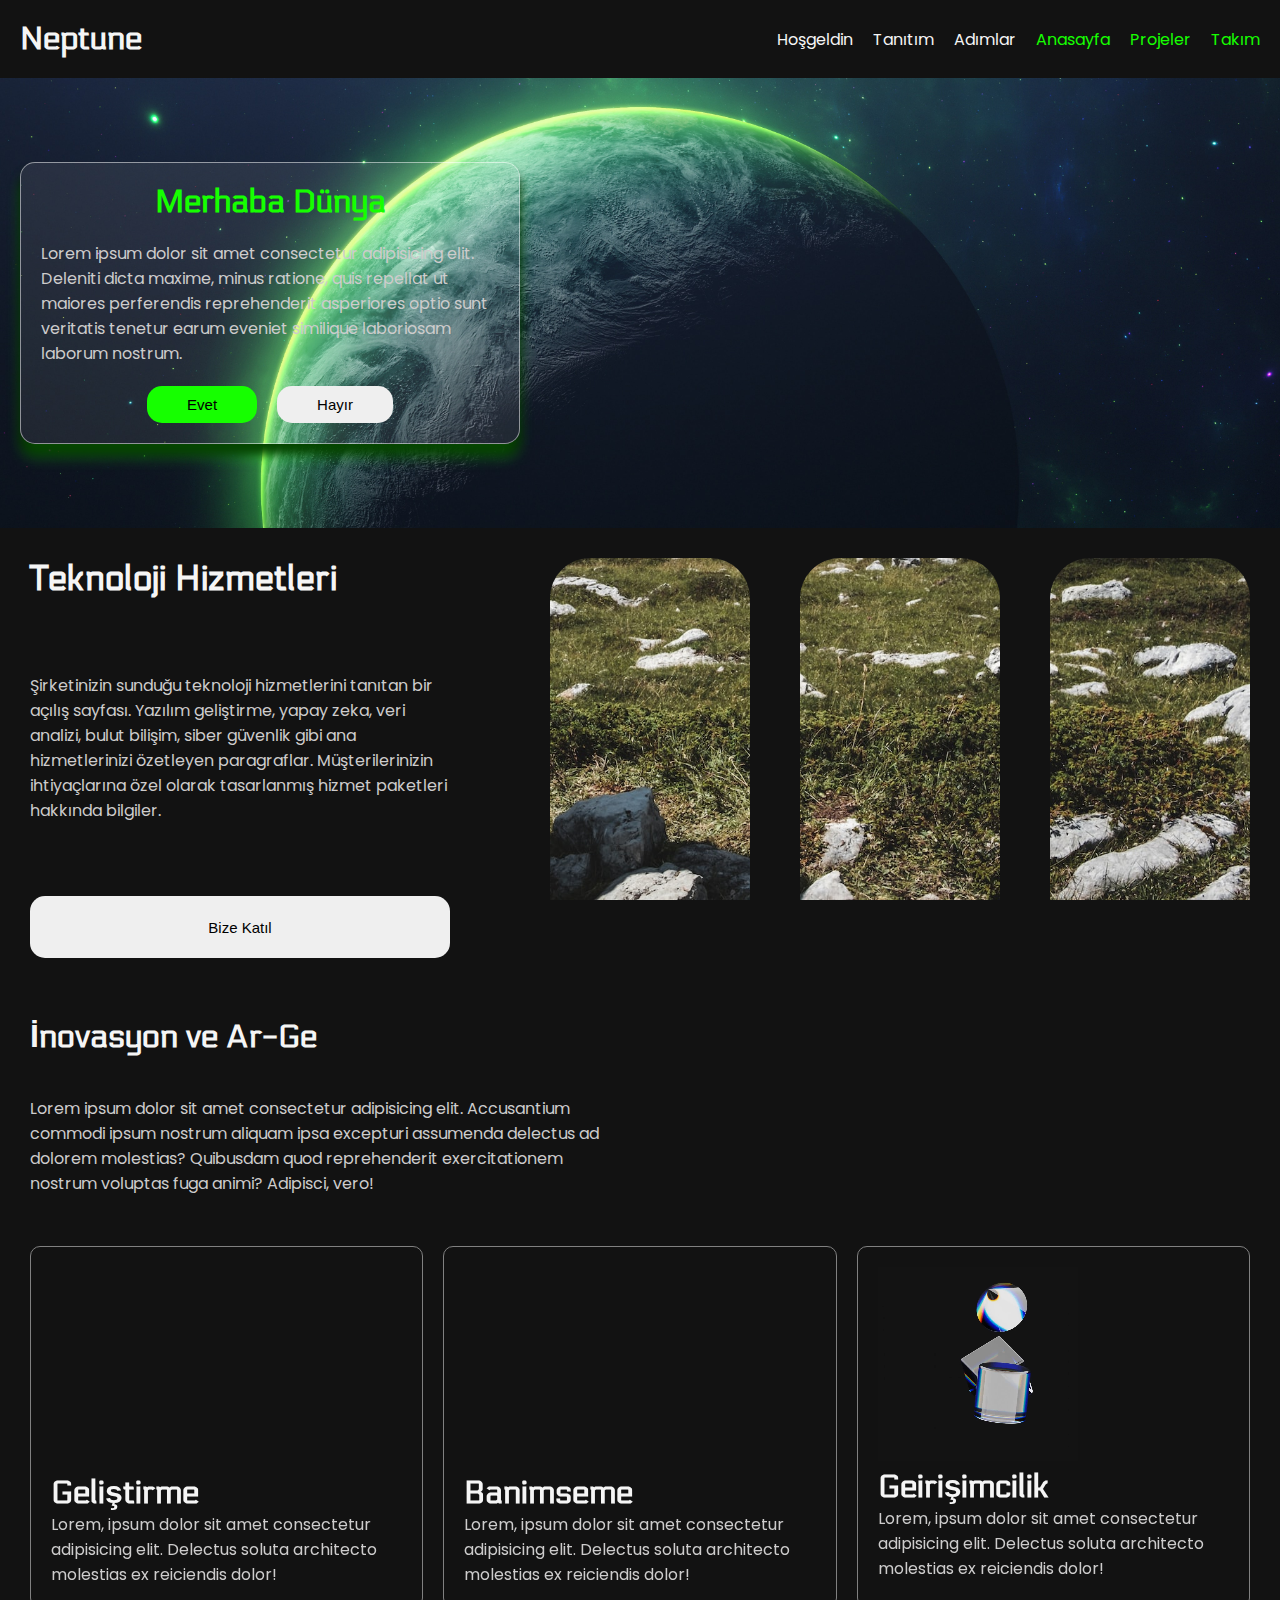
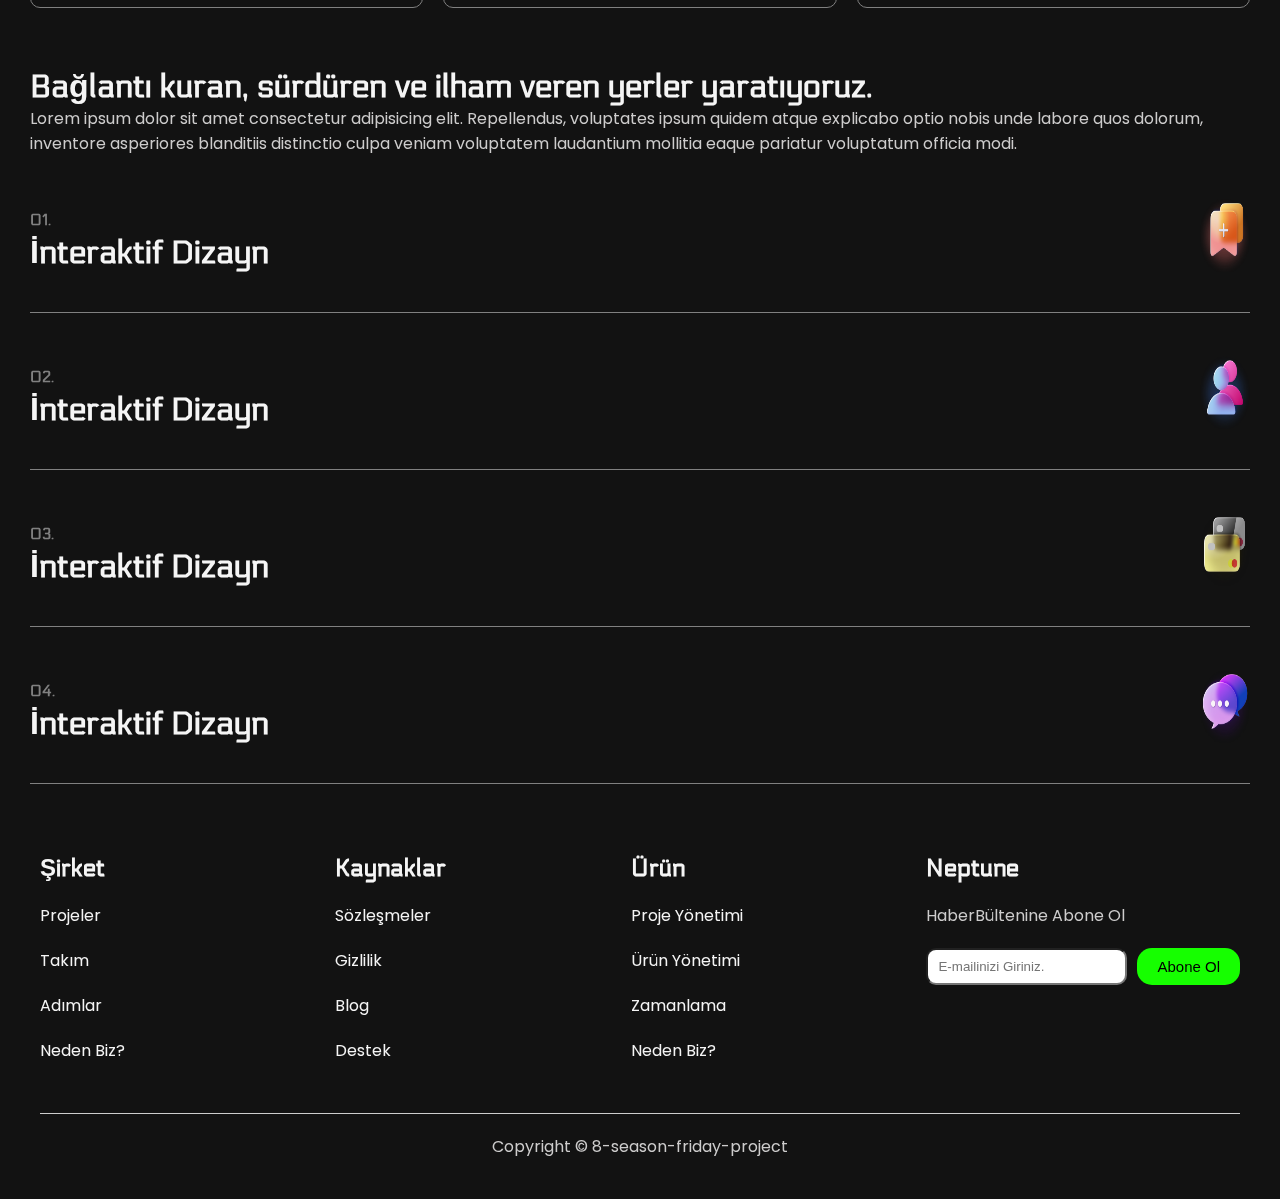
<file: index.html>
<!DOCTYPE html>
<html lang="en">
  <head>
    <meta charset="UTF-8" />
    <meta name="viewport" content="width=device-width, initial-scale=1.0" />
    <title>Neptune</title>
    <link rel="stylesheet" href="./styles/style.css" />
  </head>
  <body>
    <!-- header başlangıç alanı -->

    <header>
      <h1><a href="/">Neptune</a></h1>
      <nav>
        <a href="">Hoşgeldin</a>
        <a href="">Tanıtım</a>
        <a href="">Adımlar</a>
        <a href="./index.html" class="link">Anasayfa</a>
        <a href="./html/projects.html" class="link">Projeler</a>
        <a href="./html/teams.html" class="link">Takım</a>
      </nav>
      <button class="nav-button">|||</button>
    </header>

    <!-- header bitiş alanı -->

    <!-- hero başlangıç  alanı -->

    <div id="hero">
      <div class="hero-inner">
        <h1>Merhaba Dünya</h1>
        <p>
          Lorem ipsum dolor sit amet consectetur adipisicing elit. Deleniti
          dicta maxime, minus ratione, quis repellat ut maiores perferendis
          reprehenderit asperiores optio sunt veritatis tenetur earum eveniet
          similique laboriosam laborum nostrum.
        </p>
        <div class="buttons">
          <button>Evet</button>
          <button>Hayır</button>
        </div>
      </div>
    </div>

    <!-- hero bitiş  alanı -->

    <!-- main başlangıç alanı -->

    <!-- penceler alanı başlangıç -->
    <main>
      <section id="image-sec">
        <div class="image-sec-info">
          <h1>Teknoloji Hizmetleri</h1>
          <p>
            Şirketinizin sunduğu teknoloji hizmetlerini tanıtan bir açılış
            sayfası. Yazılım geliştirme, yapay zeka, veri analizi, bulut
            bilişim, siber güvenlik gibi ana hizmetlerinizi özetleyen
            paragraflar. Müşterilerinizin ihtiyaçlarına özel olarak tasarlanmış
            hizmet paketleri hakkında bilgiler.
          </p>
          <button>Bize Katıl</button>
        </div>
        <div class="images">
          <div class="window"></div>
          <div class="window"></div>
          <div class="window"></div>
        </div>
      </section>
    </main>
    <!-- penceler alanı bitiş -->


    <!-- card başlangıç alanı -->
    <section id="cards-sec">
      <div class="cards-sec-info">
        <h1>İnovasyon ve Ar-Ge</h1>
        <p>
          Lorem ipsum dolor sit amet consectetur adipisicing elit. Accusantium
          commodi ipsum nostrum aliquam ipsa excepturi assumenda delectus ad
          dolorem molestias? Quibusdam quod reprehenderit exercitationem nostrum
          voluptas fuga animi? Adipisci, vero!
        </p>
      </div>
      <div class="cards">
        <div class="card">
          <video>
            <source src="images/first.mp4" type="" />
          </video>
          <h1>Geliştirme</h1>
          <p>
            Lorem, ipsum dolor sit amet consectetur adipisicing elit. Delectus
            soluta architecto molestias ex reiciendis dolor!
          </p>
        </div>
        <div class="card">
          <video>
            <source src="images/second.mp4" type="" />
          </video>
          <h1>Banimseme</h1>
          <p>
            Lorem, ipsum dolor sit amet consectetur adipisicing elit. Delectus
            soluta architecto molestias ex reiciendis dolor!
          </p>
        </div>
        <div class="card">
          <video>
            <source src="images/third.mp4" type="" />
          </video>
          <h1>Geirişimcilik</h1>
          <p>
            Lorem, ipsum dolor sit amet consectetur adipisicing elit. Delectus
            soluta architecto molestias ex reiciendis dolor!
          </p>
        </div>
      </div>
    </section>


    <!-- card bitiş aladnı -->

<!-- liste başlangıç alanı -->

<section id="step-sec">
  <div class="syep-sec-info">
    <h1>Bağlantı kuran, sürdüren ve ilham veren yerler yaratıyoruz.</h1>
    <p>Lorem ipsum dolor sit amet consectetur adipisicing elit. Repellendus, voluptates ipsum quidem atque explicabo optio nobis unde labore quos dolorum, inventore asperiores blanditiis distinctio culpa veniam voluptatem laudantium mollitia eaque pariatur voluptatum officia modi. </p>
  </div>

  <ul>
    <li>
      <h1><span>01.</span><br>İnteraktif Dizayn</h1>
      <img src="images/bookmark.png" alt="">
    </li>
    <li>
      <h1><span>02.</span><br>İnteraktif Dizayn</h1>
      <img src="images/contacts.png" alt="">
    </li>
    <li>
      <h1><span>03.</span><br>İnteraktif Dizayn</h1>
      <img src="images/cards.png" alt="">
    </li>
    <li>
      <h1><span>04.</span><br>İnteraktif Dizayn</h1>
      <img src="images/Chat.png" alt="">
    </li>
  </ul>
</section>

<!-- liste bitiş alanı -->


    <!-- main bitiş alanı -->

    <!-- footer alanı başlangıç -->

    <footer>
      <div class="footer-area">
        <div class="footer-links">
          <h2>Şirket</h2>
          <a href="">Projeler</a>
          <a href="">Takım</a>
          <a href="">Adımlar</a>
          <a href="">Neden Biz?</a>
        </div>

        <div class="footer-links">
          <h2>Kaynaklar</h2>
          <a href="">Sözleşmeler</a>
          <a href="">Gizlilik</a>
          <a href="">Blog</a>
          <a href="">Destek</a>
        </div>

        <div class="footer-links">
          <h2>Ürün</h2>
          <a href="">Proje Yönetimi</a>
          <a href="">Ürün Yönetimi</a>
          <a href="">Zamanlama</a>
          <a href="">Neden Biz?</a>
        </div>

        <div class="footer-links">
          <h2>Neptune</h2>
          <p>HaberBültenine Abone Ol</p>
          <div>
            <div class="field">
              <input type="email" placeholder="E-mailinizi Giriniz." />
              <button>Abone Ol</button>
            </div>
          </div>
        </div>
      </div>
      <p class="footer-bottom">Copyright &copy; 8-season-friday-project</p>
    </footer>

    <!-- footer alanı başlangıç -->

    <script src="./scripts/main.js"></script>
  </body>
</html>
</file>
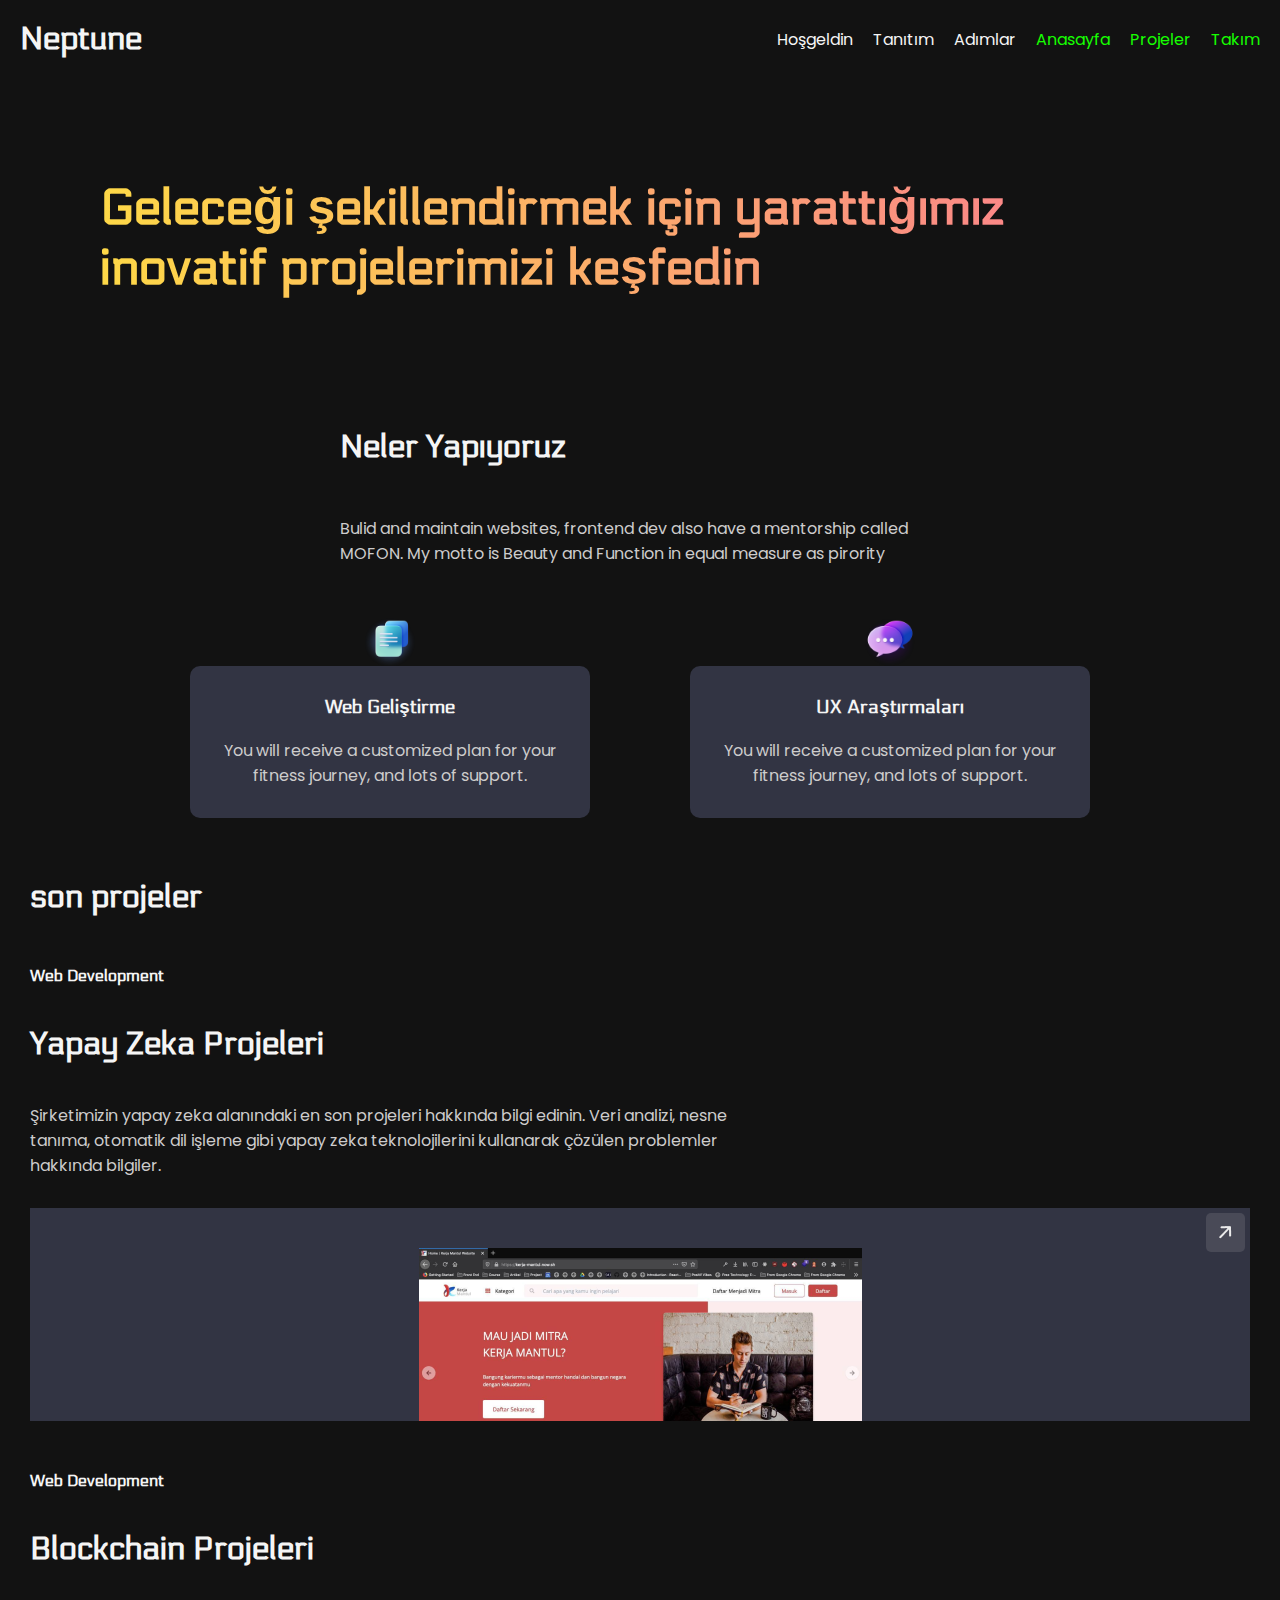
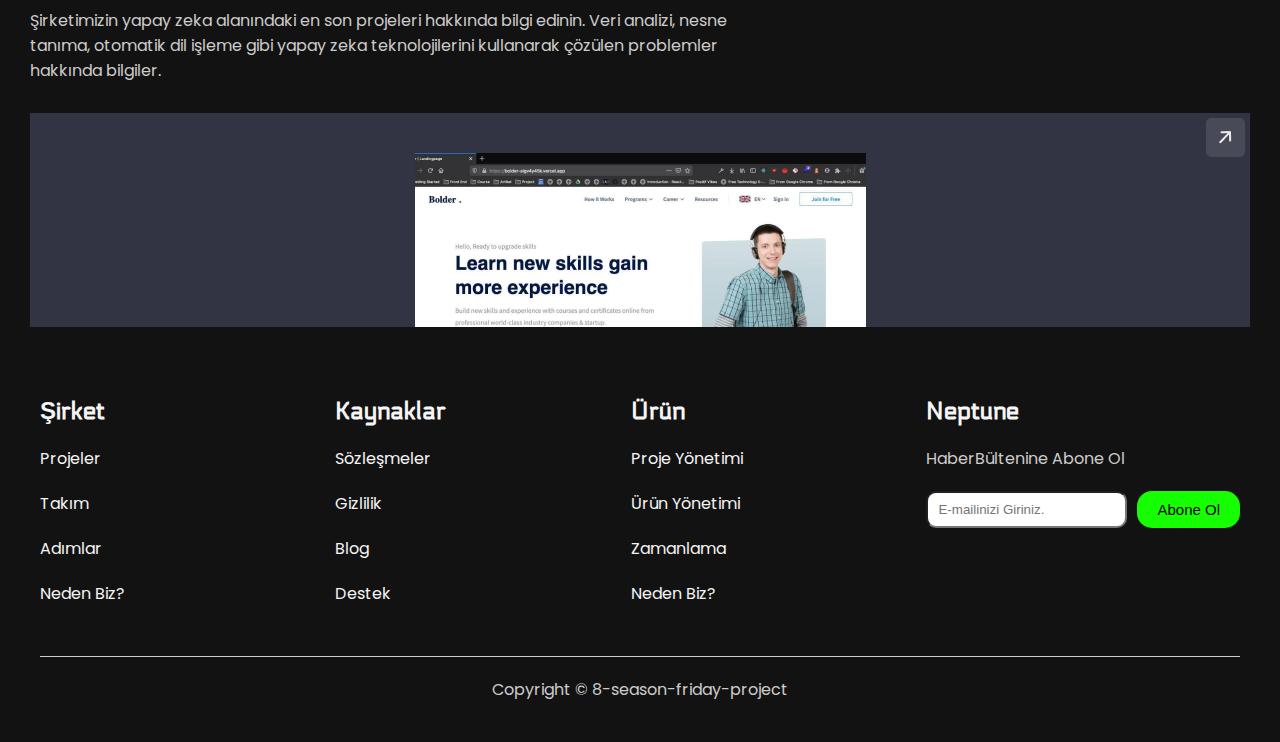
<file: html/projects.html>
<!DOCTYPE html>
<html lang="en">
  <head>
    <meta charset="UTF-8" />
    <meta name="viewport" content="width=device-width, initial-scale=1.0" />
    <title>Neptune - Projeler</title>
    <link rel="stylesheet" href="../styles/style.css" />
    <link rel="stylesheet" href="../styles/projects.css" />
  </head>
  <body>
    <!-- header başlangıç alanı -->
    <header>
      <h1><a href="/">Neptune</a></h1>
      <nav>
        <a href="">Hoşgeldin</a>
        <a href="">Tanıtım</a>
        <a href="">Adımlar</a>
        <a href="../index.html" class="link">Anasayfa</a>
        <a href="./projects.html" class="link">Projeler</a>
        <a href="./teams.html" class="link">Takım</a>
      </nav>
      <button class="nav-button">|||</button>
    </header>
    <!-- header bitiş alanı -->

    <main>
      <h1 class="welcome">
        Geleceği şekillendirmek için yarattığımız inovatif projelerimizi
        keşfedin
      </h1>

      <section id="what-sec">
        <div class="what-info">
          <h1>Neler Yapıyoruz</h1>
          <p>
            Bulid and maintain websites, frontend dev also have a mentorship
            called MOFON. My motto is Beauty and Function in equal measure as
            pirority
          </p>
        </div>

        <div class="what-cards">
          <div class="what-card">
            <img src="../images/docs.png" alt="" />
            <h3>Web Geliştirme</h3>
            <p>
              You will receive a customized plan for your fitness journey, and
              lots of support.
            </p>
          </div>
          <div class="what-card">
            <img src="../images/Chat.png" alt="" />
            <h3>UX Araştırmaları</h3>
            <p>
              You will receive a customized plan for your fitness journey, and
              lots of support.
            </p>
          </div>
        </div>
      </section>

      <section id="projects-sec">
        <h1>son projeler</h1>
        <div class="project">
          <div class="project-info">
            <h4>Web Development</h4>
            <h1>Yapay Zeka Projeleri</h1>
            <p>
              Şirketimizin yapay zeka alanındaki en son projeleri hakkında bilgi
              edinin. Veri analizi, nesne tanıma, otomatik dil işleme gibi yapay
              zeka teknolojilerini kullanarak çözülen problemler hakkında
              bilgiler.
            </p>
          </div>

          <div class="project-image">
            <span class="icon">
              <img src="../images/arrow.png" alt="" />
            </span>
            <img src="../images/project1.png" alt="" />
          </div>
        </div>

        <div class="project">
          <div class="project-info">
            <h4>Web Development</h4>
            <h1>Blockchain Projeleri</h1>
            <p>
              Şirketimizin yapay zeka alanındaki en son projeleri hakkında bilgi
              edinin. Veri analizi, nesne tanıma, otomatik dil işleme gibi yapay
              zeka teknolojilerini kullanarak çözülen problemler hakkında
              bilgiler.
            </p>
          </div>

          <div class="project-image">
            <span class="icon">
              <img src="../images/arrow.png" alt="" />
            </span>
            <img src="../images/project2.png" alt="" />
          </div>
        </div>
      </section>
    </main>

    <!-- footer alanı başlangıç -->
    <footer>
      <div class="footer-area">
        <div class="footer-links">
          <h2>Şirket</h2>
          <a href="">Projeler</a>
          <a href="">Takım</a>
          <a href="">Adımlar</a>
          <a href="">Neden Biz?</a>
        </div>

        <div class="footer-links">
          <h2>Kaynaklar</h2>
          <a href="">Sözleşmeler</a>
          <a href="">Gizlilik</a>
          <a href="">Blog</a>
          <a href="">Destek</a>
        </div>

        <div class="footer-links">
          <h2>Ürün</h2>
          <a href="">Proje Yönetimi</a>
          <a href="">Ürün Yönetimi</a>
          <a href="">Zamanlama</a>
          <a href="">Neden Biz?</a>
        </div>

        <div class="footer-links">
          <h2>Neptune</h2>
          <p>HaberBültenine Abone Ol</p>
          <div>
            <div class="field">
              <input type="email" placeholder="E-mailinizi Giriniz." />
              <button>Abone Ol</button>
            </div>
          </div>
        </div>
      </div>
      <p class="footer-bottom">Copyright &copy; 8-season-friday-project</p>
    </footer>
    <!-- footer alanı başlangıç -->

    <script src="../scripts/main.js"></script>
  </body>
</html>
</file>
<file: styles/style.css>
@import url("https://fonts.googleapis.com/css2?family=Electrolize&family=Inter:wght@100;200;300;400;500;600;700;800;900&family=Poppins:wght@100;200;300;400;500;600;700;800;900&display=swap");

* {
    margin: 0;
    padding: 0;
    box-sizing: border-box;
}

/* değişkenler */

:root {
    --white : #f5f5f5;
    --black: #121212;
    --green: #16ff00 ;
    --green2: #15ff0047 ;
    --gray: #cdcccc ;
}


/* genel etiket stilleri */
a {
    text-decoration: none;
    color: var(--white);
}

h1, h2, h3, h4{
    color: var(--white);
    font-family: "Electrolize", sans-serif;
}
button {
    border: none;
    padding: 10px 20px;
    border-radius: 15px;
    font-size: 15px;
    cursor: pointer;
    transition: all .3s ease;
}



p{
    color: var(--gray);
}

body {
    font-family: "Poppins", sans-serif;
    background-color: var(--black);
    overflow-x: hidden;

    overflow-y: auto;
}


section {
    padding: 30px;
}
/* header alanı başlangıç*/


header {
    position: sticky;
    top: 0;
    display: flex;
    justify-content: space-between;
    align-items: center;
    background-color: #121212;
    padding: 20px;
    z-index: 100;

}

nav {
    display: flex;
    gap: 20px;
}

.link {
    color: var(--green);
}

.nav-button {
    display: none;
}

/* header alanı bitiş */





/* footer alanı bitiş */

footer {
    background-color: var(--black);
    padding: 40px;
}
.footer-area {
    display: grid;
    grid-template-columns: 1fr 1fr 1fr 1fr;
}
.footer-links {
    display: flex;
    flex-direction: column;
    gap: 20px;
}


.footer-bottom {
    text-align: center;
    margin-top: 50px;
    border-top:  1px solid var(--gray);
    padding-top: 20px;
}

.field {
    display: flex;
    gap: 10px;
}

.field input {
    padding: 5px 10px;
    border-radius: 10px;
    max-height: 50px;
}

.field button {
    background-color: var(--green);
    white-space: nowrap;
}

/* footer alanı bitiş */



/* hero alanı başlangıç */

#hero {
    height: 50vh;
    background-image: url(../images/back.jpg);
    background-size: cover;
    background-repeat: no-repeat;
    display: flex;
    align-items: center;
    background-attachment: fixed;  /*sayfa kayarken resim arka efekti sağlıyor*/
}

.hero-inner {
    max-width: 500px;
    display: flex;
    flex-direction: column;
    gap: 20px;
    margin-left: 20px;
    border: 1px solid rgb(255,255,255,0.5);
    padding: 20px;
    border-radius: 15px;
    background-color: rgb(255,255,255,0.08);
    backdrop-filter: blur (5px);
    align-items: center;
    box-shadow: var(--green2) 0px 14px 14px, 0px 10px 10px;
}
.hero-inner h1 {
    color: var(--green);
}
.buttons{
    display: flex;
    gap: 20px;
}
.buttons > button {
    padding: 10px 40px;
}


.buttons button:nth-child(1) {
    background-color: var(--green);
}

/* hero alanı bitiş */



/* penceler alanı başlangıç */

#image-sec {
    display: flex;
    justify-content: space-between;
    gap: 100px;
}

.image-sec-info {
    max-width: 600px;
    display: grid;
    gap: 50px;
}

.image-sec-info button {
    border: 1px solid transparent;
}

.image-sec-info button:hover {
    color: var(--white);
    border: 1px solid var(--green);
    background-color: var(--green2);
}

.image-sec-info h1 {
    font-size: 35px;
}

.images {
    display: grid;
    grid-template-columns: auto auto auto;
    gap: 50px;
}

.window {
    min-width: 200px;
    height: 400px;
    background: url(../images/sec2.jpg);
    background-attachment: fixed;
    background-size: cover; 
    background-repeat: no-repeat;
    border-radius: 40px 40px 0 0 ;
}

.window:nth-child(2) {
    border-radius: 40px;
}


/* penceler alanı bitiş */

/*card başlangıç alanı */


.cards-sec-info {
    max-width: 600px;
    display: grid;
    gap: 40px;
}

.cards {
    display: grid;
    grid-template-columns: repeat(3,1fr);
    gap: 20px;
   
}

.card video {
    width: 200px;
}

.card {
    border: 1px solid gray;
    padding: 20px;
    border-radius: 10px;
 margin-top: 50px;
}



/*card bitiş alanı */

/* <!-- liste başlangıç alanı --> */

.step-sec-info {
    display: flex;
    justify-content: space-between;
    gap: 40px;
}

.step-sec-info p {
    max-width: 400px;
}

.step-sec-info h1 {
    max-width: 3600px;
}

#step-sec ul li h1 span {
    color: gray;
    font-size: 15px;
}

#step-sec ul li {
    display: flex;
    justify-content: space-between;
    border-bottom: 1px solid gray;
    padding-bottom: 40px;
    margin-top: 40px;
}

#step-sec ul li img {
    width: 50px;
}

/* <!-- liste bitiş alanı --> */



/* responsive ayarları */


@media (max-width:800px) {
    .nav-button {
        display: block;
    }
    nav {
        display: none;
    }

    .toggle {
        display: flex;
        flex-direction: column;
        position: fixed;
        right: 0;
        top: 70px;
        background-color: var(--gray);
        padding: 20px;
        border-radius: 10px;
    }
#hero {
    justify-content: center;
    align-items: center;
}
    
}

@media (max-width:1000px) {
    .footer-area {
        grid-template-columns: 1fr 1fr;
        row-gap: 40px;
    }

    .footer-links {
        align-items: center;
    }
    .cards {
        grid-template-columns: 1fr;
        place-items: center;
    }

    .card {
        max-width: 400px;
    }
}


@media (max-width:1200px) {
    #image-sec {
        flex-direction: column;
        align-items: center;
    }
}
</file>
<file: styles/projects.css>
.welcome {
    padding: 100px;
    font-size: 50px;
    background-image: linear-gradient(90deg, #FEE140 0%, #FA709A 100%);
    -webkit-background-clip: text;
    -webkit-text-fill-color: transparent;
}

#what-sec {
    display: flex;
    flex-direction: column;
    gap: 50px;
    align-items: center;
}

.what-info {
    max-width: 600px;
}

.what-info h1 {
    margin-bottom: 50px;
}
.what-cards {
    display: flex;
    gap: 100px;
    margin-top: 50px;
}

.what-card {
    background-color: #323443;
    min-width: 200px;
    max-width: 400px;
    display: flex;
    flex-direction: column;
    align-items: center;
    text-align: center;
    gap: 20px;
    padding: 30px 20px;
    border-radius: 10px;
    position: relative;
}


.what-card img {
    position: absolute;
    width: 50px;
    top: -50px;
}


/* projeler alanı */

#projects-sec {
    display: flex;
    flex-direction: column;
    gap: 50px;
}

.project {
    display: flex;
    flex-direction: column;
    gap: 30px;
}

.project-info {
    display: flex;
    flex-direction: column;
    gap: 40px;
    max-width: 700px;
}

.project-image{
    background-color: #323443;
    display: flex;
    padding: 40px 60px 0;
    justify-content: center;
    cursor: pointer;
    position: relative;
}

.project-image:hover {
    
background-image: linear-gradient(90deg, #FEE140 0%, #FA709A 100%);
}

.project-image .icon {
    background-color: #494a57;
    position: absolute;
    top: 5px;
    right: 5px;
    display: grid;
    place-items: center;
    padding: 5px;
    border-radius: 5px;
}



@media (max-width:720px) {
    .what-cards{
        flex-direction: column;
        justify-content: center;
        align-items: center;
    }
}
</file>
